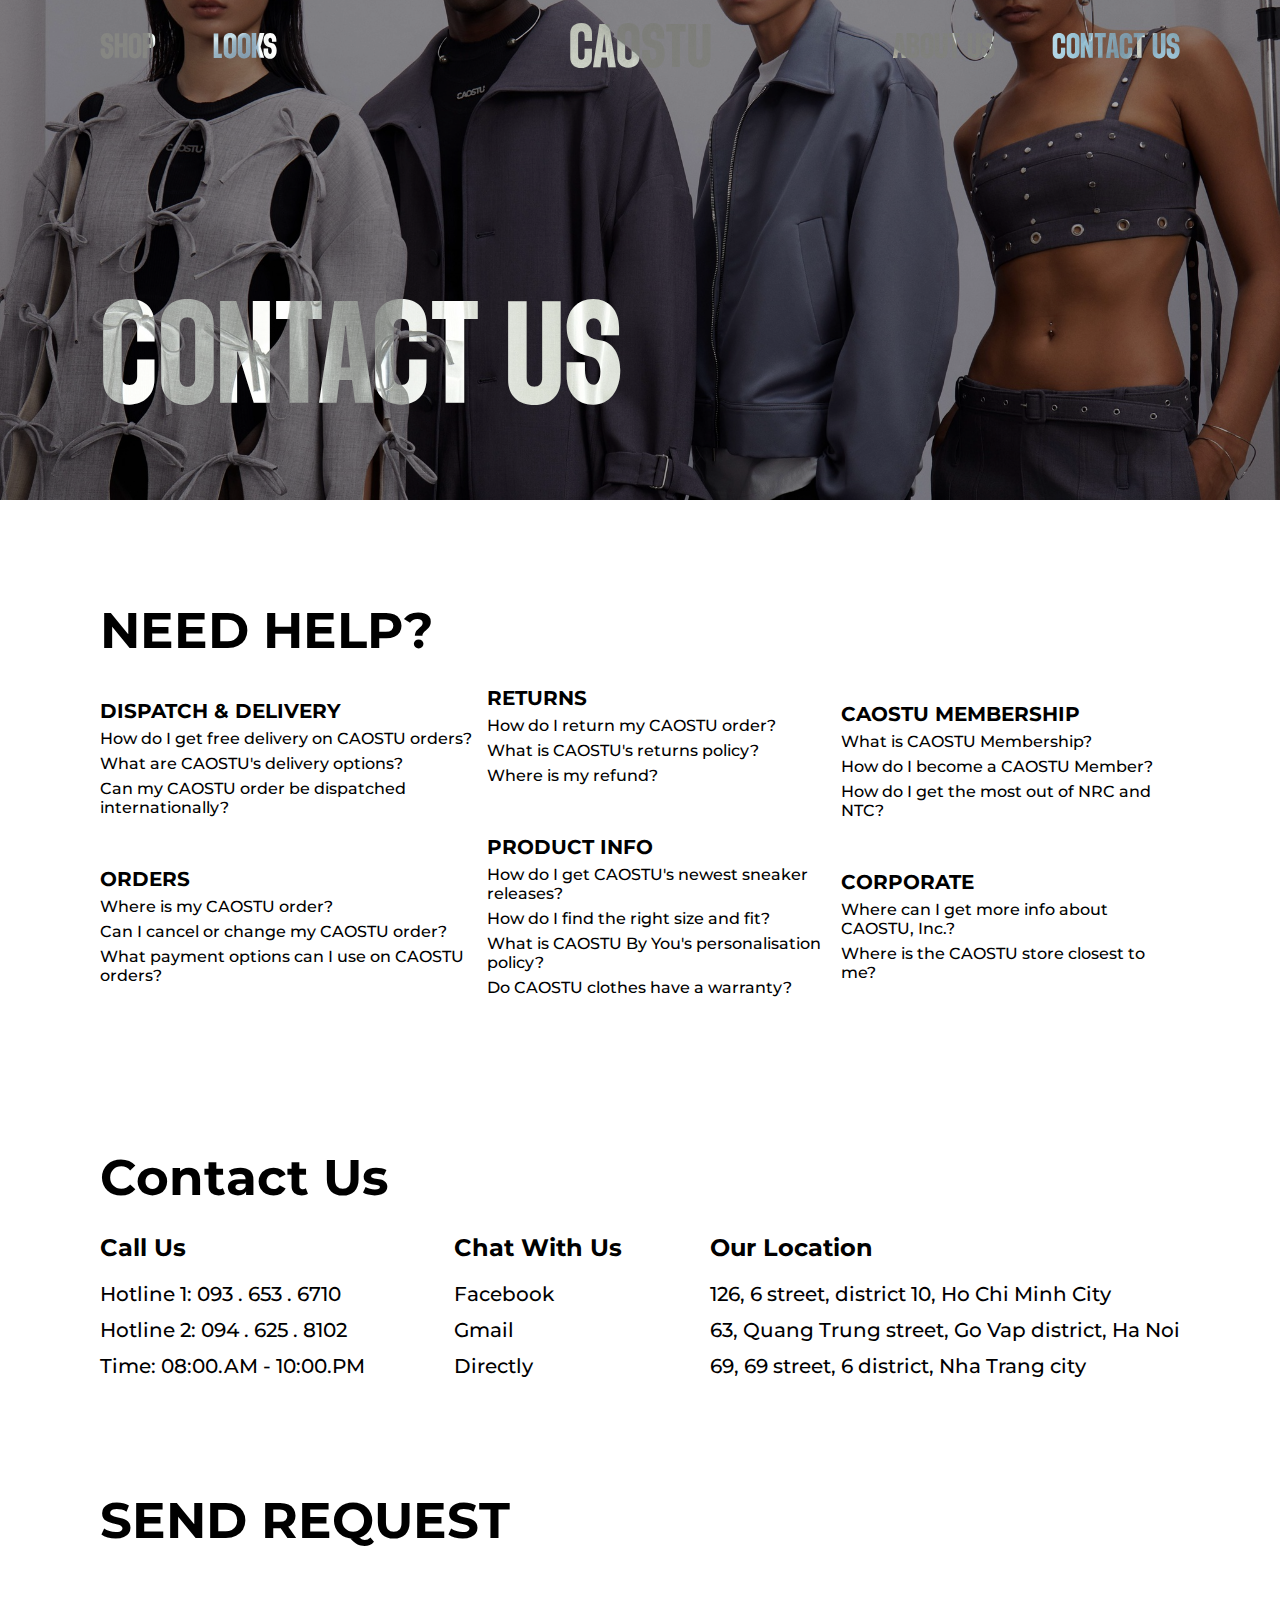
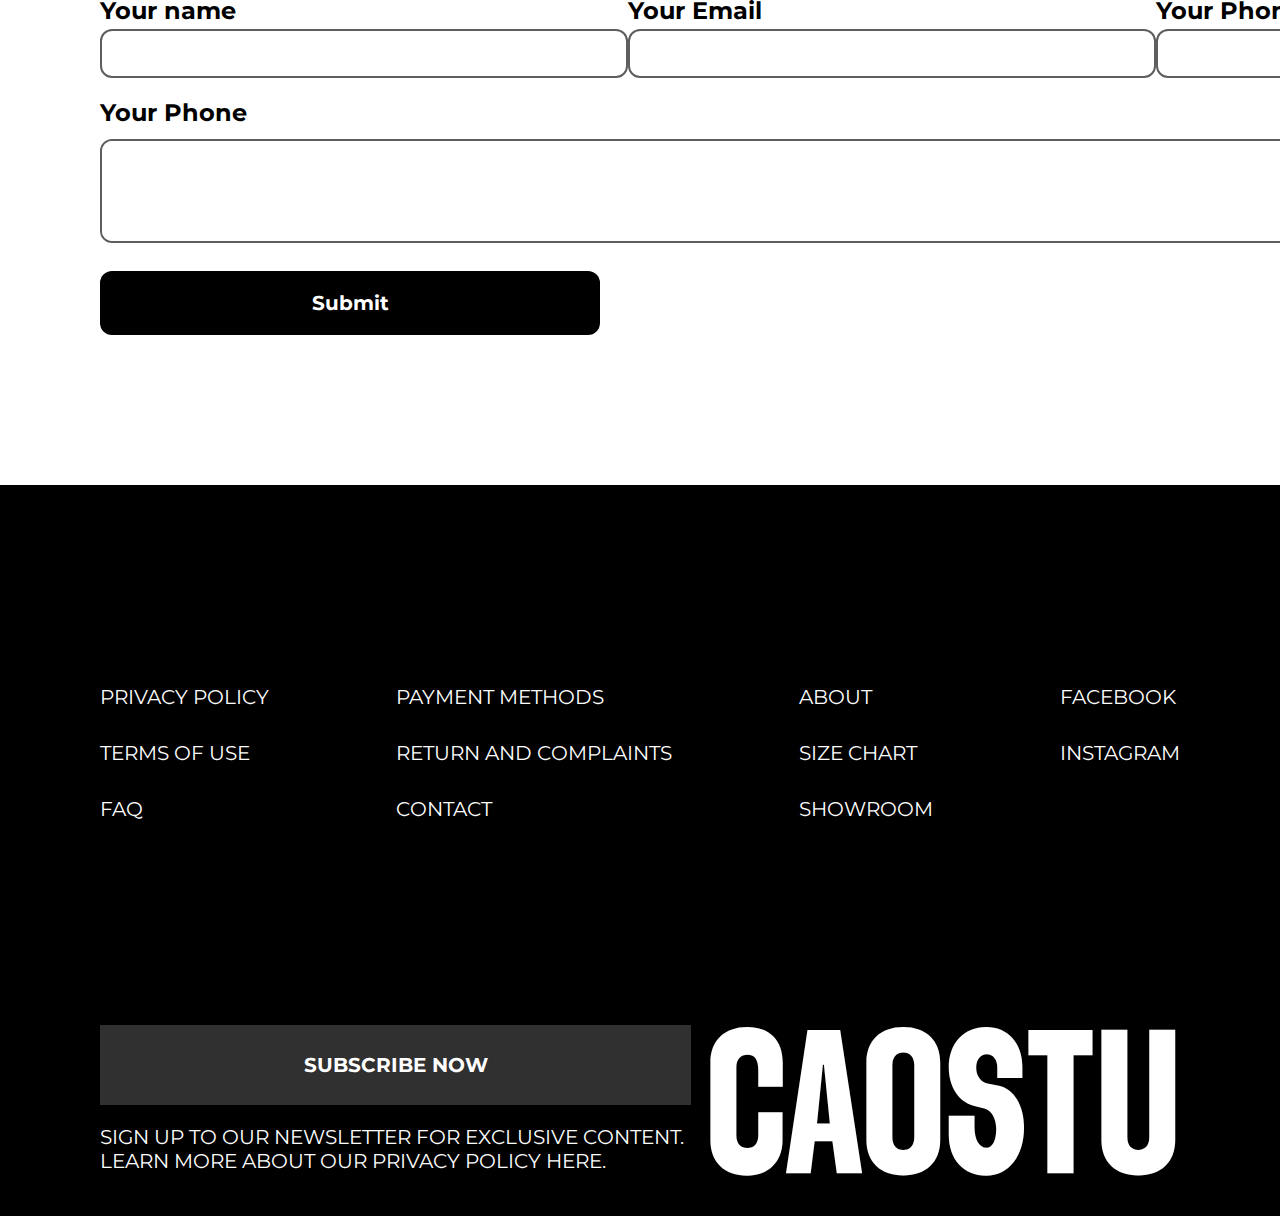
<file: contactUs.html>
<!DOCTYPE html>
<html lang="en">
<head>
    <meta charset="UTF-8">
    <meta name="viewport" content="width=device-width, initial-scale=1.0">

    <link rel="stylesheet" href="./css/Main.css">
    <link rel="stylesheet" href="./css/Section1.css">
    <link rel="stylesheet" href="./css/Footer.css">
    <link rel="stylesheet" href="./css/ContactUs.css">

    <title>Document</title>
</head>


<body>

    <!--Header đây-->
    <div class="Header" id="HeaderChange">

        <div class="Header-Display-Left">

            <div class="Header-Item">
                SHOP
            </div>
            <div class="Header-Item">
                LOOKS
            </div>

        </div>
        <div class="Header-Display-Right">

            <div class="Header-Item">
                ABOUT US
            </div>
            <div class="Header-Item">
                CONTACT US
            </div>

        </div>
    </div>
    <!--Header kết thúc ở đây-->





    <!--Logo-->

    <div class="Logo" id="LogoChange">
        <a href="./index.html">
        CAOSTU
        </a>
    </div>

    <!--Logo kết thúc ở đây-->
    




    <!--Banner bắt đầu ở đây-->
    <div class="ConTactUsBanner">
        <img src="./img/BannerImg8.png">

        <div class="ConTactUsBanner-cover">

        </div>

        <div class="ConTactUsBanner-Title">
            CONTACT US
        </div>
    </div>
    <!--Banner kết thúc ở đây-->





    <!--Quesiotn bắt đầu ở đây-->
    <div class="ContactUs-GetHelp-Title">
        NEED HELP?
    </div>

    <div class="ContactUs-FAQ-Box">

    <!--Row 1-->
    <div class="ContactUs-FAQ-Row">

        <div class="ContactUs-List-FAQ">
            <div class="ContactUs-List-FAQ-Title">
                DISPATCH & DELIVERY
            </div>
            <div class="ContactUs-List-FAQ-Ques">
                How do I get free delivery on CAOSTU orders?
            </div>
            <div class="ContactUs-List-FAQ-Ques">
                What are CAOSTU's delivery options?
            </div>
            <div class="ContactUs-List-FAQ-Ques">
                Can my CAOSTU order be dispatched internationally?
            </div>
        </div>

        <div class="ContactUs-List-FAQ">
            <div class="ContactUs-List-FAQ-Title">
                ORDERS
            </div>
            <div class="ContactUs-List-FAQ-Ques">
                Where is my CAOSTU order?
            </div>
            <div class="ContactUs-List-FAQ-Ques">
                Can I cancel or change my CAOSTU order?
            </div>
            <div class="ContactUs-List-FAQ-Ques">
                What payment options can I use on CAOSTU orders?
            </div>
        </div>

    </div>
    <!--Row 1 kết thúc ở dăy-->

    <!--Row 2-->
    <div class="ContactUs-FAQ-Row">

        <div class="ContactUs-List-FAQ">
            <div class="ContactUs-List-FAQ-Title">
                RETURNS
            </div>
            <div class="ContactUs-List-FAQ-Ques">
                How do I return my CAOSTU order?
            </div>
            <div class="ContactUs-List-FAQ-Ques">
                What is CAOSTU's returns policy?
            </div>
            <div class="ContactUs-List-FAQ-Ques">
                Where is my refund?
            </div>
        </div>

        <div class="ContactUs-List-FAQ">
            <div class="ContactUs-List-FAQ-Title">
                PRODUCT INFO
            </div>
            <div class="ContactUs-List-FAQ-Ques">
                How do I get CAOSTU's newest sneaker releases?
            </div>
            <div class="ContactUs-List-FAQ-Ques">
                How do I find the right size and fit?
            </div>
            <div class="ContactUs-List-FAQ-Ques">
                What is CAOSTU By You's personalisation policy?
            </div>
            <div class="ContactUs-List-FAQ-Ques">
                Do CAOSTU clothes have a warranty?
            </div>
        </div>

    </div>
    <!--Row 2 kết thúc ở dăy-->

    <!--Row 3-->
    <div class="ContactUs-FAQ-Row">

        <div class="ContactUs-List-FAQ">
            <div class="ContactUs-List-FAQ-Title">
                CAOSTU MEMBERSHIP
            </div>
            <div class="ContactUs-List-FAQ-Ques">
                What is CAOSTU Membership?
            </div>
            <div class="ContactUs-List-FAQ-Ques">
                How do I become a CAOSTU Member?
            </div>
            <div class="ContactUs-List-FAQ-Ques">
                How do I get the most out of NRC and NTC?
            </div>
        </div>

        <div class="ContactUs-List-FAQ">
            <div class="ContactUs-List-FAQ-Title">
                CORPORATE
            </div>
            <div class="ContactUs-List-FAQ-Ques">
                Where can I get more info about CAOSTU, Inc.?
            </div>
            <div class="ContactUs-List-FAQ-Ques">
                Where is the CAOSTU store closest to me?
            </div>
        </div>

    </div>
    <!--Row 3 kết thúc ở dăy-->

    </div>
    <!--Quesiotn kết thúc ở đây-->


    <!--Contact us bắt đầu ở đây-->

    <div class="ContactUs-GetHelp-Title">
        Contact Us
    </div>

    <div class="ContactUs-FAQ-Box">

        <div class="ContactUs-Service-Box">
            <div class="ContactUs-List-FAQ-Title">
                Call Us
            </div>
            <div class="ContactUs-List-FAQ-Ques">
                Hotline 1:   093 . 653 . 6710
            </div>
            <div class="ContactUs-List-FAQ-Ques">
                Hotline 2:   094 . 625 . 8102
            </div>
            <div class="ContactUs-List-FAQ-Ques">
                Time: 08:00.AM - 10:00.PM
            </div>
        </div>

        <div class="ContactUs-Service-Box">
            <div class="ContactUs-List-FAQ-Title">
                Chat With Us
            </div>
            <div class="ContactUs-List-FAQ-Ques">
                Facebook
            </div>
            <div class="ContactUs-List-FAQ-Ques">
                Gmail
            </div>
            <div class="ContactUs-List-FAQ-Ques">
                Directly
            </div>
        </div>

        <div class="ContactUs-Service-Box">
            <div class="ContactUs-List-FAQ-Title">
                Our Location
            </div>
            <div class="ContactUs-List-FAQ-Ques">
                126, 6 street, district 10, Ho Chi Minh City
            </div>
            <div class="ContactUs-List-FAQ-Ques">
                63, Quang Trung street, Go Vap district, Ha Noi
            </div>
            <div class="ContactUs-List-FAQ-Ques">
                69, 69 street, 6 district, Nha Trang city
            </div>
        </div>
    </div>

    <!--Contact us kết thúc ở đây-->


    <!-- Send request bắt đầu ở đây-->
    <div class="ContactUs-GetHelp-Title">
        SEND REQUEST
    </div>

    <div class="ContactUs-SendRequest">

        <div class="ContactUs-SendRequest-Row">

            <div class="ContactUs-Yourname-input">
                <div class="ContactUs-Yourname">
                    Your name
                </div>
                <input type="text"/>
            </div>

            <div class="ContactUs-Yourname-input">
                <div class="ContactUs-Yourname">
                    Your Email
                </div>
                <input type="text"/>
            </div>

            <div class="ContactUs-Yourname-input">
                <div class="ContactUs-Yourname">
                    Your Phone
                </div>
                <input type="text"/>
            </div>

        </div>


        <div class="ContactUs-SendRequest-Row">

            <div class="ContactUs-Area-input">
                <div class="ContactUs-Yourname">
                    Your Phone
                </div>
                <textarea> </textarea>
            </div>

        </div>

        <input class="Send" type="submit"/>

    </div>
    <!-- Send request kết thúc ở đây-->


    <!--Footer ở đây-->
    <div class="FooterContactUs" id="footerchange">

        <div class="Footer-List">

            <div class="Footer-Box-List">
                <div class="Footer-list">PRIVACY POLICY</div>
                <div class="Footer-list">TERMS OF USE</div>
                <div class="Footer-list">FAQ</div>
            </div>

            <div class="Footer-Box-List">
                <div class="Footer-list">PAYMENT METHODS</div>
                <div class="Footer-list">RETURN AND COMPLAINTS</div>
                <div class="Footer-list">CONTACT</div>
            </div>

            <div class="Footer-Box-List">
                <div class="Footer-list">ABOUT</div>
                <div class="Footer-list">SIZE CHART</div>
                <div class="Footer-list">SHOWROOM</div>
            </div>

            <div class="Footer-Box-List">
                <div class="Footer-list">FACEBOOK</div>
                <div class="Footer-list">INSTAGRAM</div>
            </div>

        </div>

        <div class="Footer-LogoAnd-ContactUs">

            <div class="Btn-Footer-Contact">

                <div class="Btn-Footer">
                    SUBSCRIBE NOW
                </div>

                <div class="Text-Footer-Contact">
                    SIGN UP TO OUR NEWSLETTER FOR EXCLUSIVE CONTENT. LEARN MORE ABOUT OUR PRIVACY POLICY HERE.
                </div>
            </div>

            <div class="Logo-Footer-Contact">
                CAOSTU
            </div>

        </div>
    </div>
    <!--Footer kết thúc ở đây-->

</body>


</html>
</file>
<file: css/Main.css>
/*Css import font*/

@font-face {
    font-family: SVN-Graelos;
    src: url(../font/SVN-Graelos/SVN-Gratelos\ Display.otf);
}

@font-face{
    font-family: Mj-Caster;
    src: url(../font/MjCaster/Caster.ttf);
}

@font-face{
    font-family: RaleWay-Italic;
    src: url(../font/Raleway/static/Raleway-Italic.ttf);
}

/*Css Regular Mont*/
@font-face {
    font-family: Montserrat;
    src: url(../font/Montserrat/static/Montserrat-Regular.ttf);
    font-weight: 400;
}
/*Css Medium Mont*/
@font-face {
    font-family: Montserrat;
    src: url(../font/Montserrat/static/Montserrat-Medium.ttf);
    font-weight: 600;
}
/*Css Bold Mont*/
@font-face {
    font-family: Montserrat;
    src: url(../font/Montserrat/static/Montserrat-Bold.ttf);
    font-weight: 800;
}
/*Css Bold Italic*/
@font-face {
    font-family: Montserrat;
    src: url(../font/Montserrat/static/Montserrat-Italic.ttf);
    font-style: italic;
}


/*Css cho phần body chung*/
body{
    background-color: #ffffff;
    margin: 0;
    padding: 0;
    scroll-behavior: smooth;

    overflow-x: hidden;
}


.Tesing{
    background-color: tomato;
    width: 100%;
    height: 2000px;

    z-index: 5;

    position: relative;
}

/*Css cho Thanh cuộn*/
*::-webkit-scrollbar {
    display: none;
    width: 10px;
}

*::-webkit-scrollbar-track {
    border-radius: 8px;
}

*::-webkit-scrollbar-thumb {
    height: 56px;
    border-radius: 8px;
    border: 4px solid transparent;
    background-clip: content-box;
    background-color: #888;
}

*::-webkit-scrollbar-thumb:hover {
    background-color: #555;
}


/*Css cho hộp chứa các section còn lại*/
.BigBox{
    background-color: rgb(255, 255, 255);
    background: linear-gradient( rgb(230, 238, 255) 0%, rgb(255, 249, 246) 100%);
    width: 100%;

    z-index: 5;

    position: relative;

    padding: 74px 0 0 0 ;

    margin-bottom: 731px;
}
</file>
<file: css/Section1.css>
.Section1{
    width: 100%;
    height: 1080px;
    
    background: linear-gradient( rgba(172,198,249,1) 0%, rgba(255,241,235,1) 100%);

    position: relative;
}


/*Css cho Header*/

.Header{
    z-index: 99;

    width: 100%;

    display: flex;
    justify-content: space-between;
    align-items: center;

    padding: 0 100px 0 100px;
    box-sizing: border-box;

    position: fixed;
    top: 25px;
    
    mix-blend-mode: difference;

    transition: 0.7s ease-in-out;
}

.HiddenHeader{
    z-index: 99;

    width: 100%;

    display: flex;
    justify-content: space-between;
    align-items: center;

    padding: 0 100px 0 100px;
    box-sizing: border-box;

    position: fixed;
    top: -100px;
    
    /* mix-blend-mode: difference; */

    transition: 0.7s ease-in-out;
}

.Header-Item{
    font-family: SVN-Graelos;
    font-size: 36.29px;
    color: #ffffff;
}

.Header-Display-Left{
    display: flex;
}

.Header-Display-Left .Header-Item{
    display: flex;
    margin-right: 57px;
}

.Header-Display-Right{
    display: flex;
}

.Header-Display-Right .Header-Item{
    display: flex;
    margin-left: 57px;
}

.Header-Item a{
    text-decoration: none;
    color: #ffffff
}



/*Css cho Logo*/
.Logo{
    cursor: pointer;

    font-family: SVN-Graelos;
    font-size: 63.16px;
    color: #ffffff;

    position: fixed;
    top: 10px;
    left: 50%;
    transform: translateX(-50%);

    z-index: 99;

    mix-blend-mode: difference;  

    transition: 0.5s ease-in-out;
}

.SmallLogo{
    cursor: pointer;

    font-family: SVN-Graelos;
    font-size: 63.16px;
    color: #ffffff;

    position: fixed;
    top: 10px;
    left: 50%;
    transform: translateX(-50%);

    z-index: 1;

    mix-blend-mode: difference;  

    transition: 0.5s ease-in-out;
}

.BigLogo{
    cursor: pointer;

    font-family: SVN-Graelos;
    font-size: 875.17px;
    color: #2C4A96;

    position: absolute;
    top: 160px;
    left: 50%;
    transform: translateX(-50%);

    transition: 0.5s ease-in-out;

    mix-blend-mode: normal;
}

.StartLogo{
    cursor: pointer;

    font-family: SVN-Graelos;
    font-size: 875.17px;
    color: #2C4A96;

    position: absolute;
    top: 160px;
    left: 50%;
    transform: translateX(-50%);

    animation: LogoTopToBottom 0.6s ease-in-out;

    z-index: 1;
}

@keyframes LogoTopToBottom{
    from{
        top: -100%
    }
    to{
        top: 15%;
    }
}

.Logo a{
    text-decoration: none;
    color: #ffffff
}




/*Css cho Hinh anh*/
.Header-IMG{
    position: fixed;
    top: 0;

    width: 100%;
    height: auto;

    z-index: 3;

    animation: ImgBottomToTop 0.7s ease-in-out;
}

.Header-IMG img{
    height: 100%;
    width: 100%;
}

@keyframes ImgBottomToTop{
    from{
        top: 100%;
    }
    to{
        top: 0;
    }
}



/*Css cho Slogan*/

.Header-Slogan{
    background: linear-gradient(90deg, #C4D8F5 0.17%, #C1D9F5 16.02%, #ADE2F2 33.92%, #E5D0F1 60.11%, #F3D7EA 83.91%, #F1D5E2 99.86%);

    font-family: Mj-Caster;
    font-size: 118.38px;
    background-clip: text;
    -webkit-background-clip: text;
    -webkit-text-fill-color: transparent;

    position: absolute;
    bottom: 130px;
    left: 50%;
    transform: translateX(-50%);

    z-index: 4;

    animation: SloganBottomToTop 0.8s ease-in-out;
}

.NormalHeader-Slogan{
    background: linear-gradient(90deg, #C4D8F5 0.17%, #C1D9F5 16.02%, #ADE2F2 33.92%, #E5D0F1 60.11%, #F3D7EA 83.91%, #F1D5E2 99.86%);

    font-family: Mj-Caster;
    font-size: 118.38px;
    background-clip: text;
    -webkit-background-clip: text;
    -webkit-text-fill-color: transparent;

    position: absolute;
    bottom: 130px;
    left: 50%;
    transform: translateX(-50%);

    z-index: 4;

    transition: 0.5s ease-in-out;
}

.LowHeader-Slogan{
    background: linear-gradient(90deg, #C4D8F5 0.17%, #C1D9F5 16.02%, #ADE2F2 33.92%, #E5D0F1 60.11%, #F3D7EA 83.91%, #F1D5E2 99.86%);

    font-family: Mj-Caster;
    font-size: 118.38px;
    background-clip: text;
    -webkit-background-clip: text;
    -webkit-text-fill-color: transparent;

    position: absolute;
    bottom: 10px;
    left: 50%;
    transform: translateX(-50%);

    z-index: 4;

    transition: 0.5s ease-in-out;
}


@keyframes SloganBottomToTop{
    from{
        bottom: -100%;
    }
    to{
        bottom: 130px;
    }
}
</file>
<file: css/Footer.css>
.Footer{
    height: 731px;
    width: 100%;

    position: fixed;
    bottom: 0;

    background-color: rgb(0, 0, 0, 0.85);
    backdrop-filter: blur(80px);

    z-index: -1;
}

.FooterOnTop{
    height: 731px;
    width: 100%;

    position: fixed;
    bottom: 0;

    background-color: rgb(0, 0, 0, 0.85);
    backdrop-filter: blur(80px);

    z-index: 3;
}

.LostFooter{
    height: 731px;
    width: 100%;

    position: fixed;
    bottom: 0;

    background-color: rgb(0, 0, 0, 0.85);
    backdrop-filter: blur(80px);

    z-index: 3;

    display: none;
}

.Footer-List{
    display: flex;
    justify-content: space-between;

    padding: 200px 100px 0 100px;
    box-sizing: border-box;
}

.Footer-list{
    font-family: Montserrat;
    font-weight: 200;
    font-size: 20px;
    color: #ffffff;

    margin-bottom: 32px;
}

.Footer-LogoAnd-ContactUs{
    display: flex;
    justify-content: space-between;
    align-items: center;

    width: 100%;

    padding: 0 100px 0 100px;

    box-sizing: border-box;

    position: absolute;
    bottom: 0px;
}

.Btn-Footer{
    width: 591px;
    height: 80px;
    background-color: #303030;

    display: flex;
    justify-content: center;
    align-items: center;

    font-family: Montserrat;
    font-size: 20px;
    font-weight: 800;
    color: #ffffff;

    margin-bottom: 20px;
}

.Text-Footer-Contact{
    width: 599px;
    height: 48px;

    font-family: Montserrat;
    font-size: 20px;
    font-weight: 400;
    color: #ffffff;
}

.Logo-Footer-Contact{
    font-family: SVN-Graelos;
    font-size: 210.82px;
    color: #ffffff;
}


.FooterContactUs{
    margin-top: 150px;

    position: relative;

    height: 731px;
    width: 100%;


    background-color: rgba(0, 0, 0);
}
</file>
<file: css/ContactUs.css>
.ConTactUsBanner{
    width: 100%;
    height: 500px;

    position: relative;
}
.ConTactUsBanner img{
    width: 100%;
    height: 100%;
    object-fit: cover;
    object-position: top -150px;
}

.ConTactUsBanner-cover{
    width: 100%;
    height: 100%;
    background-color: rgb(0, 0, 0, 0.35);

    /* backdrop-filter: blur(25px); */

    position: absolute;
    top: 0px;
}

.ConTactUsBanner-Title{
    font-family: SVN-Graelos;
    font-size: 150px;
    color: #ffffff;

    position: absolute;
    top: 70%;
    left: 100px;
    transform: translateY(-50%);

    mix-blend-mode: difference;
}




.ContactUs-FAQ-Box{
    display: flex;
    justify-content: space-between;
    align-items: center;

    padding: 0 100px 0 100px;
    box-sizing: border-box;
}

.ContactUs-List-FAQ{
    margin-bottom: 50px;
}

.ContactUs-List-FAQ-Title{
    font-family: Montserrat;
    font-weight: 800;
    font-size: 20px;
    color: #000000;
    margin-bottom: 6px;
}

.ContactUs-List-FAQ-Ques{
    font-family: Montserrat;
    font-weight: 600;
    font-size: 16px;
    color: #000000;

    margin-bottom: 6px;
}

.ContactUs-GetHelp-Title{
    font-family: Montserrat;
    font-weight: 800;
    font-size: 50px;
    color: #000000;
    margin-top: 100px;
    margin-bottom: 25px;

    width: 100%;
    
    padding-left: 100px;
}


.ContactUs-Service-Box .ContactUs-List-FAQ-Title{
    font-size: 24px;
    margin-bottom: 20px;
}

.ContactUs-Service-Box .ContactUs-List-FAQ-Ques{
    font-size: 20px;
    margin-bottom: 12px;
}




.ContactUs-SendRequest{
    display: flex;
    flex-direction: column;

    width: 100%;
    /* background-color: yellow; */
}



.ContactUs-SendRequest-Row{
    margin-top: 20px;

    width: 100%;

    display: flex;
    justify-content: space-between;
    align-items: center;

    padding: 0 100px 0 100px;

    box-sizing: border-box;
}


.ContactUs-Yourname{
    font-family: Montserrat;
    font-weight: 800;
    font-size: 24px;
    color: #000000;

    margin-bottom: 4px;
}

.ContactUs-Yourname-input input{
    height: 45px;
    width: 500px;

    outline: none;    

    padding: 0 12px 0 12px;

    font-family: Montserrat;
    font-weight: 400;
    font-size: 20px;
    color: #000000;

    border: 2px solid #5e5e5e;
    border-radius: 12px;
}

.ContactUs-Area-input textarea{
    margin-top: 8px;

    width: 1720px;
    height: 100px;
    padding: 50px 50px 50px 50px;

    box-sizing: border-box;

    border-radius: 12px;

    outline: none;  
    border: 2px solid #5e5e5e;
}

.Send{
    margin-left: 100px;
    margin-top: 24px;
    width: 500px;
    height: 64px;

    font-family: Montserrat;
    font-weight: 800;
    font-size: 20px;
    color: #ffffff;

    border-radius: 12px;
    background-color: #000000;

    border: none;
}
</file>
